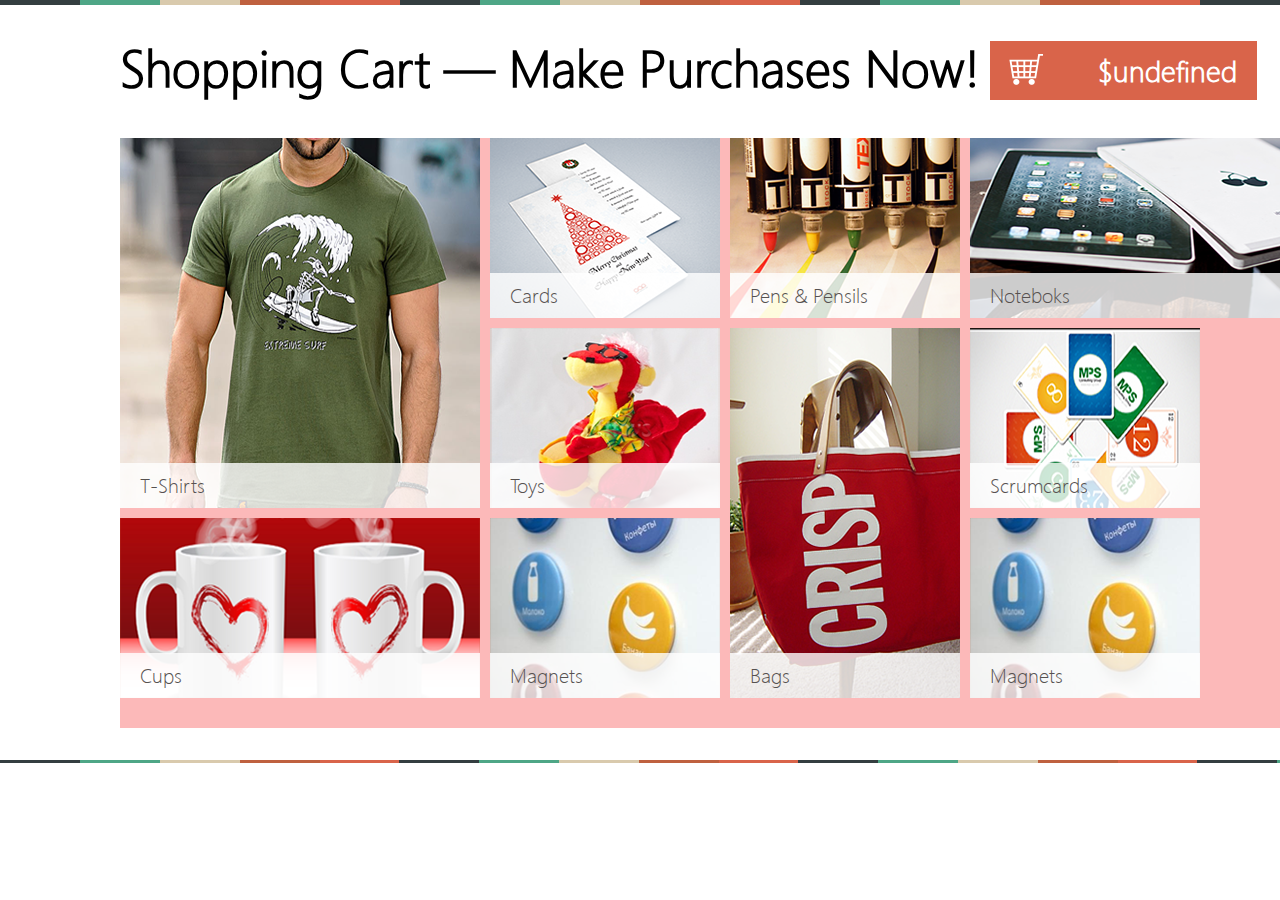
<file: index.html>
<!DOCTYPE html>
<html lang="en"></html>
<head>
  <meta charset="UTF-8"/>
  <title>Maxim Ivashchuk</title>
  <link rel="stylesheet" href="/css/normalize.css"/>
  <link rel="stylesheet" href="/css/style.css"/>
</head>
<body>
  <div class="wrapper wrapper_top_line wrapper_bottom_line">
    <div class="wrapper__header">
      <header class="b-header">
        <div class="b-header__title">
          <h1 class="b-title">Shopping Cart — Make Purchases Now!</h1>
        </div>
        <div class="b-header__basket">
          <div id="basket1" class="b-basket b-basket_icon"><span class="b-basket__total-price">$0	</span></div>
        </div>
      </header>
    </div>
    <div class="wrapper__products clearfix">
      <section class="b-products">
        <div class="b-products__product-wrapper"><a href="t-shirts.html" class="b-product"><img src="/img/products/t-shirts.png" alt="" class="b-product__img"/>
            <div class="b-product__text">T-Shirts</div></a></div>
        <div class="b-products__product-wrapper"><a href="#" class="b-product"><img src="/img/products/cups.png" alt="" class="b-product__img"/>
            <div class="b-product__text">Cups</div></a></div>
        <div class="b-products__product-wrapper"><a href="#" class="b-product"><img src="/img/products/cards.png" alt="" class="b-product__img"/>
            <div class="b-product__text">Cards</div></a></div>
        <div class="b-products__product-wrapper"><a href="#" class="b-product"><img src="/img/products/toys.png" alt="" class="b-product__img"/>
            <div class="b-product__text">Toys</div></a></div>
        <div class="b-products__product-wrapper"><a href="#" class="b-product"><img src="/img/products/magnets.png" alt="" class="b-product__img"/>
            <div class="b-product__text">Magnets</div></a></div>
        <div class="b-products__product-wrapper"><a href="#" class="b-product"><img src="/img/products/pens.png" alt="" class="b-product__img"/>
            <div class="b-product__text">Pens & Pensils</div></a></div>
        <div class="b-products__product-wrapper"><a href="#" class="b-product"><img src="/img/products/bags.png" alt="" class="b-product__img"/>
            <div class="b-product__text">Bags</div></a></div>
        <div class="b-products__product-wrapper"><a href="#" class="b-product"><img src="/img/products/notebooks.png" alt="" class="b-product__img"/>
            <div class="b-product__text">Noteboks</div></a></div>
        <div class="b-products__product-wrapper"><a href="#" class="b-product"><img src="/img/products/scrumcards.png" alt="" class="b-product__img"/>
            <div class="b-product__text">Scrumcards</div></a></div>
        <div class="b-products__product-wrapper"><a href="#" class="b-product"><img src="/img/products/magnets.png" alt="" class="b-product__img"/>
            <div class="b-product__text">Magnets</div></a></div>
        <div class="b-products__product-wrapper"><a href="#" class="b-product"><img src="/img/products/pens.png" alt="" class="b-product__img"/>
            <div class="b-product__text">Pens</div></a></div>
        <div class="b-products__product-wrapper"><a href="#" class="b-product"><img src="/img/products/toys.png" alt="" class="b-product__img"/>
            <div class="b-product__text">Toys</div></a></div>
      </section>
    </div>
  </div>
  <script src="/scripts/jquery-2.1.4.min.js"></script>
  <script src="/scripts/jquery-cookie.js"></script>
  <script src="/scripts/script.js"></script>
  <script> var b1 = new basket("#basket1");</script>
</body>
</file>
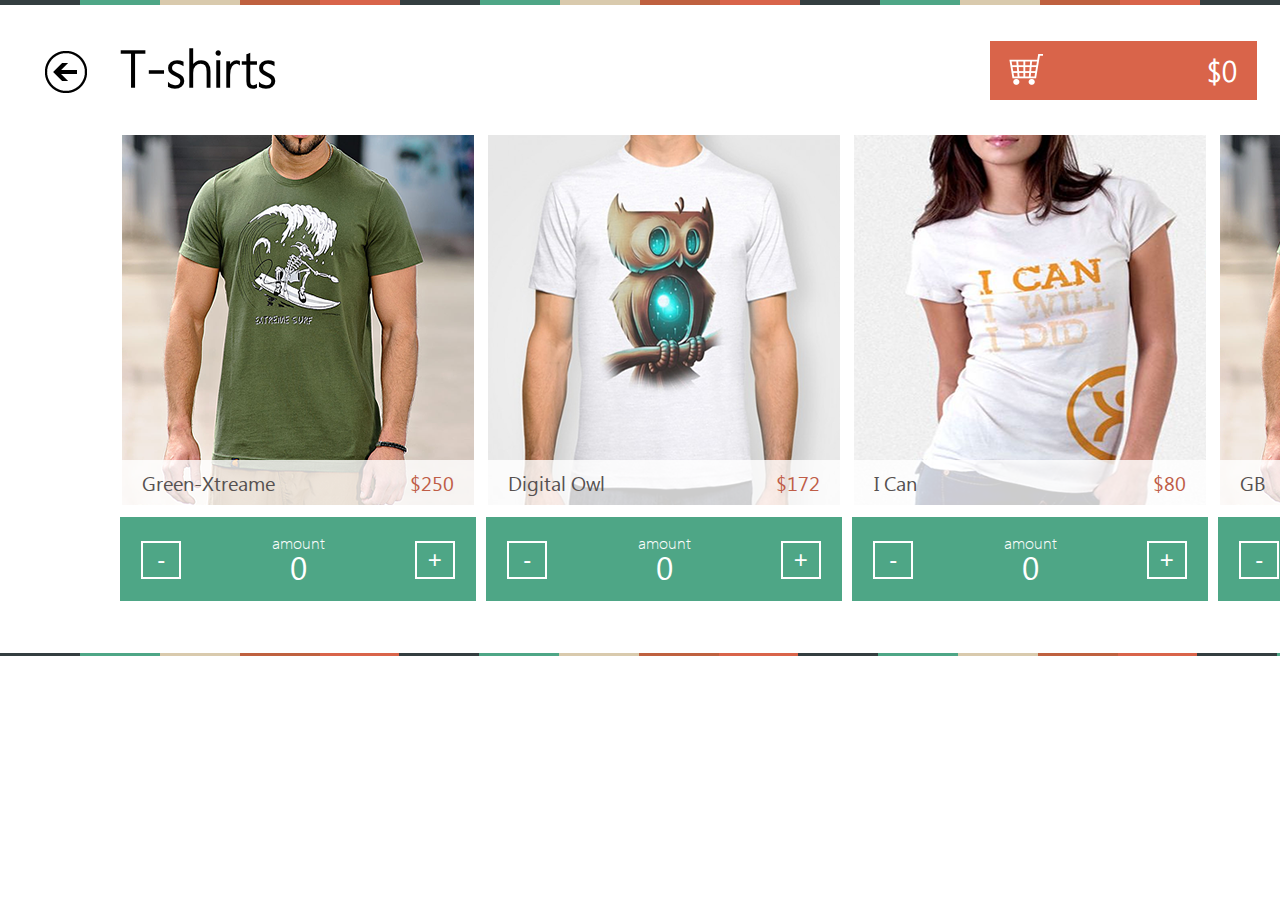
<file: t-shirts.html>
<!DOCTYPE html>
<html lang="en"></html>
<head>
  <meta charset="UTF-8"/>
  <title>Maxim Ivashchuk</title>
  <link rel="stylesheet" href="/css/normalize.css"/>
  <link rel="stylesheet" href="/css/style.css"/>
</head>
<body>
  <div class="wrapper wrapper_top_line wrapper_bottom_line">
    <div class="wrapper__header">
      <header class="b-header">
        <div class="b-header__title">
          <h1 class="b-title">T-shirts</h1>
        </div>
        <div class="b-header__basket">
          <div id="basket1" class="b-basket b-basket_icon"><span class="b-basket__total-price">$0</span></div>
        </div><a href="index.html" class="b-header__forward-link"><span class="forward-btn"></span></a>
      </header>
    </div>
    <div class="wrapper__goods">
      <section id="goods1" class="b-goods">
        <div class="b-goods__good-wrapper">
          <div class="b-good b-good_id_11">
            <div class="b-good__wrap-info"><img src="/img/t-shirts/t-shirt_1.png" alt="" class="b-good__img"/>
              <div class="b-good__info"><span class="b-good__name">Green-Xtreame</span><span class="b-good__price">$250</span></div>
            </div>
            <div class="b-good__counter">
              <div class="b-counter">
                <div class="b-counter__btn">
                  <button class="b-button b-button_minus">-</button>
                </div>
                <div class="b-counter__amount">
                  <div class="b-counter__amount-title">amount</div>
                  <div class="b-counter__amount-count">0</div>
                </div>
                <div class="b-counter__btn">
                  <button class="b-button b-button_plus">+</button>
                </div>
              </div>
            </div>
          </div>
        </div>
        <div class="b-goods__good-wrapper">
          <div class="b-good b-good_id_12">
            <div class="b-good__wrap-info"><img src="/img/t-shirts/t-shirt_2.png" alt="" class="b-good__img"/>
              <div class="b-good__info"><span class="b-good__name">Digital Owl</span><span class="b-good__price">$172</span></div>
            </div>
            <div class="b-good__counter">
              <div class="b-counter">
                <div class="b-counter__btn">
                  <button class="b-button b-button_minus">-</button>
                </div>
                <div class="b-counter__amount">
                  <div class="b-counter__amount-title">amount</div>
                  <div class="b-counter__amount-count">0</div>
                </div>
                <div class="b-counter__btn">
                  <button class="b-button b-button_plus">+</button>
                </div>
              </div>
            </div>
          </div>
        </div>
        <div class="b-goods__good-wrapper">
          <div class="b-good b-good_id_13">
            <div class="b-good__wrap-info"><img src="/img/t-shirts/t-shirt_3.png" alt="" class="b-good__img"/>
              <div class="b-good__info"><span class="b-good__name">I Can</span><span class="b-good__price">$80</span></div>
            </div>
            <div class="b-good__counter">
              <div class="b-counter">
                <div class="b-counter__btn">
                  <button class="b-button b-button_minus">-</button>
                </div>
                <div class="b-counter__amount">
                  <div class="b-counter__amount-title">amount</div>
                  <div class="b-counter__amount-count">0</div>
                </div>
                <div class="b-counter__btn">
                  <button class="b-button b-button_plus">+</button>
                </div>
              </div>
            </div>
          </div>
        </div>
        <div class="b-goods__good-wrapper">
          <div class="b-good b-good_id_14">
            <div class="b-good__wrap-info"><img src="/img/t-shirts/t-shirt_1.png" alt="" class="b-good__img"/>
              <div class="b-good__info"><span class="b-good__name">GB</span><span class="b-good__price">$25</span></div>
            </div>
            <div class="b-good__counter">
              <div class="b-counter">
                <div class="b-counter__btn">
                  <button class="b-button b-button_minus">-</button>
                </div>
                <div class="b-counter__amount">
                  <div class="b-counter__amount-title">amount</div>
                  <div class="b-counter__amount-count">0</div>
                </div>
                <div class="b-counter__btn">
                  <button class="b-button b-button_plus">+</button>
                </div>
              </div>
            </div>
          </div>
        </div>
        <div class="b-goods__good-wrapper">
          <div class="b-good b-good_id_15">
            <div class="b-good__wrap-info"><img src="/img/t-shirts/t-shirt_2.png" alt="" class="b-good__img"/>
              <div class="b-good__info"><span class="b-good__name">Green</span><span class="b-good__price">$340</span></div>
            </div>
            <div class="b-good__counter">
              <div class="b-counter">
                <div class="b-counter__btn">
                  <button class="b-button b-button_minus">-</button>
                </div>
                <div class="b-counter__amount">
                  <div class="b-counter__amount-title">amount</div>
                  <div class="b-counter__amount-count">0</div>
                </div>
                <div class="b-counter__btn">
                  <button class="b-button b-button_plus">+		</button>
                </div>
              </div>
            </div>
          </div>
        </div>
      </section>
    </div>
  </div>
  <script src="/scripts/jquery-2.1.4.min.js"></script>
  <script src="/scripts/jquery-cookie.js"></script>
  <script src="/scripts/script.js"></script>
  <script>var c1 = new cart("#goods1","#basket1");</script>
</body>
</file>
<file: css/style.css>
@font-face {
	font-family: "SegoeUIRegular";
	font-style: normal;
	font-weight: normal;
	src: url("../fonts/SegoeUIRegular/SegoeUIRegular.eot?#iefix") format("embedded-opentype"), url("../fonts/SegoeUIRegular/SegoeUIRegular.woff") format("woff"), url("../fonts/SegoeUIRegular/SegoeUIRegular.ttf") format("truetype");
}
@font-face {
	font-family: "SegoeUIBold";
	font-style: normal;
	font-weight: normal;
	src: url("../fonts/SegoeUIBold/SegoeUIBold.eot?#iefix") format("embedded-opentype"), url("../fonts/SegoeUIBold/SegoeUIBold.woff") format("woff"), url("../fonts/SegoeUIBold/SegoeUIBold.ttf") format("truetype");
}
@font-face {
	font-family: "SegoeUIItalic";
	font-style: normal;
	font-weight: normal;
	src: url("../fonts/SegoeUIItalic/SegoeUIItalic.eot?#iefix") format("embedded-opentype"), url("../fonts/SegoeUIItalic/SegoeUIItalic.woff") format("woff"), url("../fonts/SegoeUIItalic/SegoeUIItalic.ttf") format("truetype");
}
@font-face {
	font-family: "SegoeUILight";
	font-style: normal;
	font-weight: normal;
	src: url("../fonts/SegoeUILight/SegoeUILight.eot?#iefix") format("embedded-opentype"), url("../fonts/SegoeUILight/SegoeUILight.woff") format("woff"), url("../fonts/SegoeUILight/SegoeUILight.ttf") format("truetype");
}
@font-face {
	font-family: "SegoeUISemiBold";
	font-style: normal;
	font-weight: normal;
	src: url("../fonts/SegoeUISemiBold/SegoeUISemiBold.eot?#iefix") format("embedded-opentype"), url("../fonts/SegoeUISemiBold/SegoeUISemiBold.woff") format("woff"), url("../fonts/SegoeUISemiBold/SegoeUISemiBold.ttf") format("truetype");
}

*::before, *::after, * {
	box-sizing: border-box;
}
body {
	font: 100%/1.42 "SegoeUILight","SegoeUIRegular","SegoeUIBold","SegoeUIItalic",sans-serif;
	padding: 0;
	margin: 0;
}
.clearfix::before, .clearfix::after {
	content: "";
	display: table;
}
.clearfix::after,
.clearfix::before {
	clear: both;
}

.wrapper {
	height: auto;
	overflow: hidden;
	padding: 30px 0 0 120px;
	position: relative;
	width: 100%;
}
.wrapper_top_line::before {
	background: rgba(0, 0, 0, 0) url("../img/dec-top.png") repeat-x scroll 0 0;
	content: "";
	display: block;
	height: 5px;
	left: 0;
	position: absolute;
	top: 0;
	width: 100%;
	z-index: 2;
}
.wrapper_bottom_line::after {
	background: rgba(0, 0, 0, 0) url("../img/dec-bottom.png") repeat-x scroll 0 0;
	bottom: 0;
	content: "";
	display: block;
	height: 3px;
	left: 0;
	position: absolute;
	width: 100%;
	z-index: 2;
}
.wrapper__header {
}

/*-----------------<header class="b-header">------------------------------------------------------------*/
.b-header {
	position: relative;
}
.b-header__title {
}
.b-title {
	font-family: "SegoeUILight";
	font-size: 3.2em;
	margin: 0;
}
.b-header__basket {
	position: absolute;
	right: 2%;
	top: 15%;
	width: 23%;
}
.b-basket {
	background: #d9644a none repeat scroll 0 0;
	color: #ffffff;
	font-size: 1.8em;
	font-weight: 600;
	padding: 9px 20px;
	position: relative;
	text-align: right;
}
.b-basket_icon::after {
	background: rgba(0, 0, 0, 0) url("../img/basket.png") no-repeat scroll 0 0;
	content: "";
	display: block;
	height: 31px;
	left: 7%;
	position: absolute;
	top: 22%;
	width: 34px;
}
.b-basket__total-price {
	display: block;
}
.b-header__forward-link {
	display: block;
	left: -6.5%;
	position: absolute;
	top: 29%;
}
.forward-btn {
	display: block;
	width: 42px;
	height: 42px;
	background: url(../img/forward-arrow.png);
}
/*-----------------</header>----------------------------------------------------------------*/

/*-----------------<section class="b-products">---------------------------------------------*/
.wrapper__products {
	margin: 35px 0;
}
.b-products {
	background: #FCB9B9;
	-webkit-align-content: stretch;
	    -ms-flex-line-pack: stretch;
	        align-content: stretch;
	-webkit-align-items: baseline;
	    -ms-flex-align: baseline;
	        align-items: baseline;
	display: -webkit-flex;
	display: -ms-flexbox;
	display: flex;
	-webkit-flex-flow: column wrap;
	    -ms-flex-flow: column wrap;
	        flex-flow: column wrap;
	height: 590px;
	overflow-y: hidden;
	position: relative;
}
.b-products__product-wrapper {
	margin: 0 10px 10px 0;
}
.b-product {
	background: #BF613F;
	display: block;
	position: relative;
	overflow: hidden;
	line-height: 0;
	height: 100%;
}
.b-product__img {
	height: 100%;
	max-width: 100%;
	width: 100%;
	transition: all .5s linear;
}
.b-product:hover .b-product__img {
	-webkit-transform: scale(1.5);
	        transform: scale(1.5);
}
.b-product__text {
	background: rgba(255, 255, 255, .8);
	bottom: 0;
	color: #565150;
	font-size: 1.25em;
	padding: 8px 20px;
	position: absolute;
	width: 100%;
	line-height: 1.42;
	transition: all .4s;
}
.b-product:hover .b-product__text {
	bottom: -100%;
}
/*-----------------</section>----------------------------------------------------*/


.wrapper__goods {
	margin: 30px 0 23px;
	overflow-x: scroll;
}
.b-goods {
	display: -webkit-flex;
	display: -ms-flexbox;
	display: flex;
	height: 500px;
}
.b-goods__good-wrapper {
	margin: 0 10px 10px 0;
}
.b-good {
}
.b-good:hover .b-good__wrap-info {
	border-color: #bf613f;
}
.b-good__wrap-info {
	background: #bf613f none repeat scroll 0 0;
	border: 2px solid #ffffff;
	line-height: 0;
	position: relative;
}
.b-good__img {
}
.b-good__info {
	background: rgba(255, 255, 255, 0.8) none repeat scroll 0 0;
	bottom: 0;
	color: #565150;
	font-family: "SegoeUIRegular";
	font-size: 1.25em;
	line-height: 1.42;
	padding: 8px 20px;
	position: absolute;
	width: 100%;
}
.b-good__name {
	display: inline-block;
	text-align: left;
	width: 50%;
}
.b-good__price {
	color: #bf5d47;
	display: inline-block;
	text-align: right;
	width: 50%;
}
.b-good__counter {
}
.b-counter {
	background: #4ea686 none repeat scroll 0 0;
	position: relative;
}
.b-counter__btn {
	height: 40px;
	position: absolute;
	top: 29%;
	width: 40px;
}
.b-counter__btn:first-of-type {
    left: 6%;
}
.b-counter__btn:last-of-type {
    right: 6%;
}
.b-button {
	background: rgba(0, 0, 0, 0) none repeat scroll 0 0;
	border: 2px solid #ffffff;
	color: #ffffff;
	display: block;
	font-family: arial;
	font-size: 1.5em;
	outline: 0 none;
	padding: 0;
	text-align: center;
	width: 100%;
}
.b-button:active {
    background: rgba(255, 255, 255, 0.3) none repeat scroll 0 0;
}
.b-counter__amount {
	color: #ffffff;
	line-height: 1;
	margin: 10px 0;
	padding: 18px;
	text-align: center;
}
.b-counter__amount-title {
	font-size: 1em;
}
.b-counter__amount-count {
	font-family: "SegoeUIregular";
	font-size: 2em;
}
.b-good__img-box {
}
</file>
